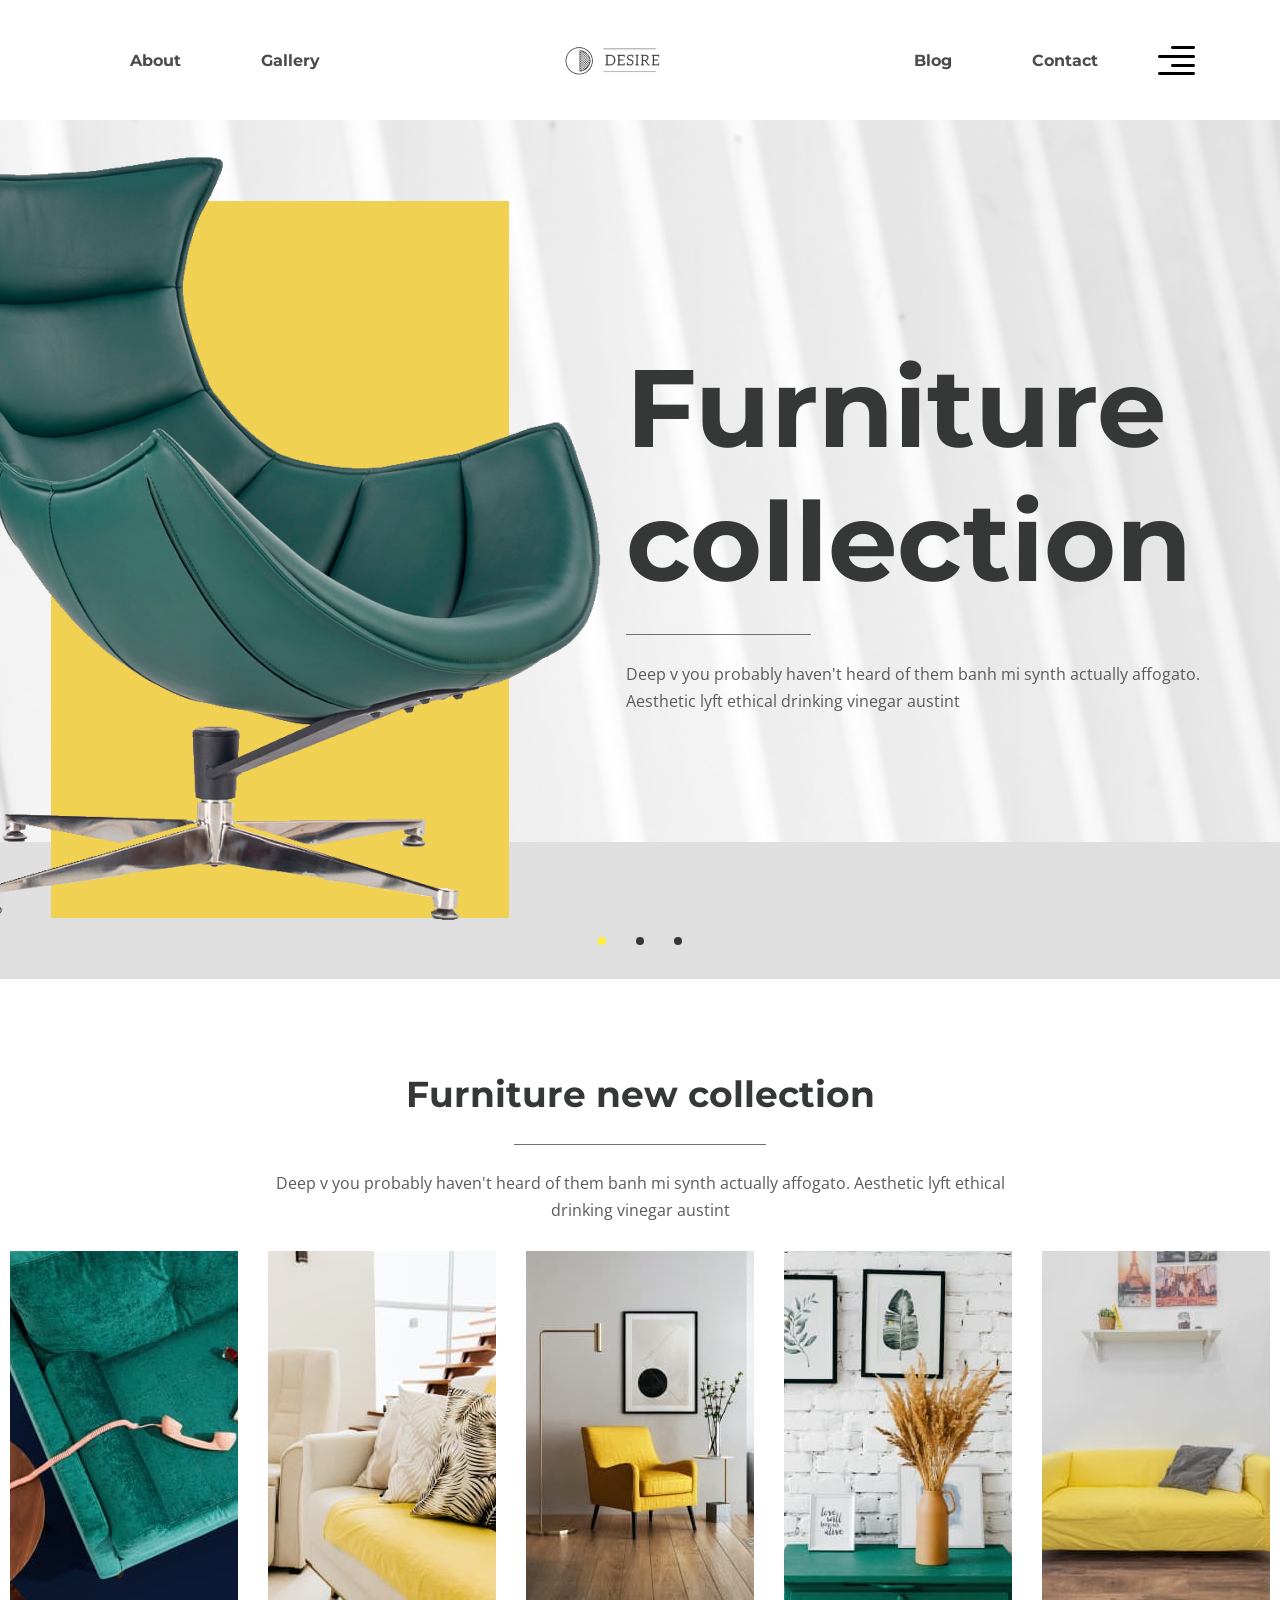
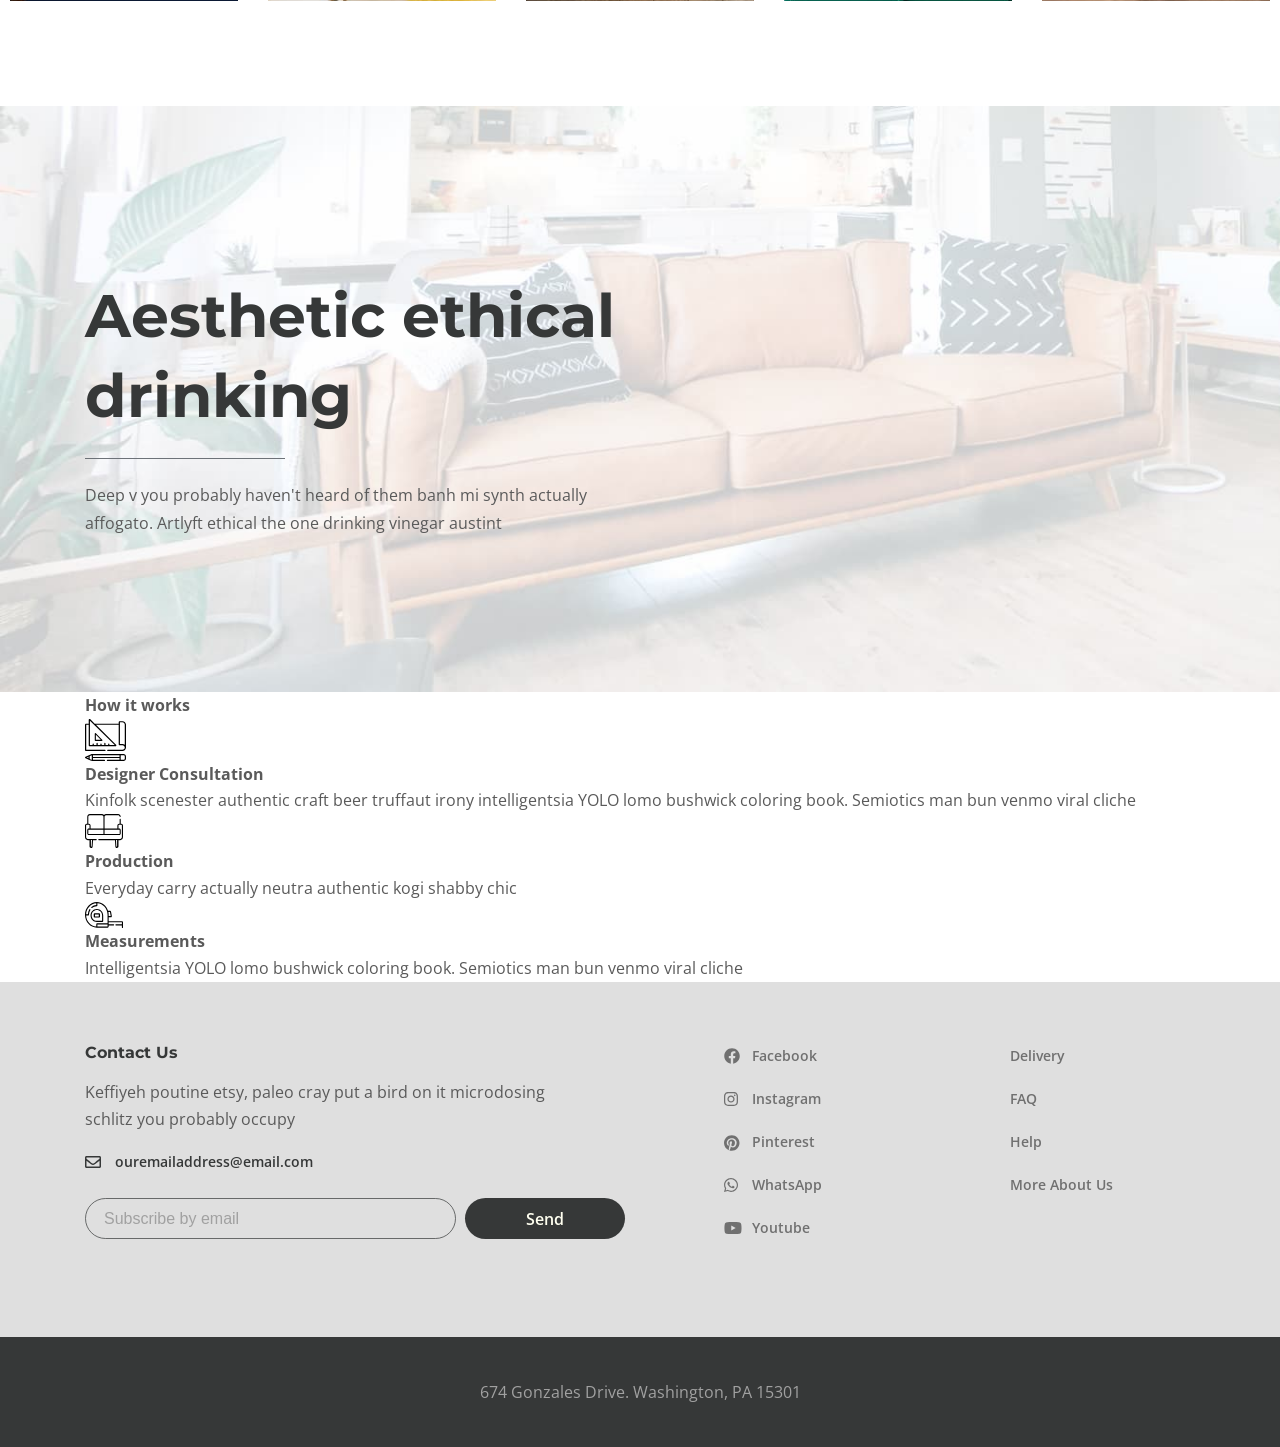
<file: app/index.html>
<!DOCTYPE html>
<html lang="en">

  <head>
    <meta charset="UTF-8">
    <meta name="viewport" content="width=device-width, initial-scale=1.0">
    <title>Document</title>

    <link
      href="https://fonts.googleapis.com/css2?family=Montserrat:wght@700&family=Open+Sans:wght@400;600&display=swap"
      rel="stylesheet">
    <link rel="stylesheet" href="css/style.min.css">
  </head>

  <body>
    <div class="wrapper">
      <header class="header">
        <div class="container">
          <div class="header__inner">
            <nav class="menu">
              <ul class="menu__list">
                <li class="menu__list-item">
                  <a class="menu__list-link" href="#">About</a>
                </li>
                <li class="menu__list-item">
                  <a class="menu__list-link" href="#">Gallery</a>
                </li>
              </ul>
            </nav>
            <a class="logo" href="#">
              <img src="images/logo.png" alt="logo">
            </a>
            <nav class="menu">
              <ul class="menu__list">
                <li class="menu__list-item">
                  <a class="menu__list-link" href="#">Blog</a>
                </li>
                <li class="menu__list-item">
                  <a class="menu__list-link" href="#">Contact</a>
                </li>
              </ul>
            </nav>
            <button class="header__btn"><img src="images/icon_menu.svg"
                alt="open menu"></button>
            <div class="rightside-menu  rightside-menu--hide">
              <button class="rightside-menu__close">
                <img src="images/close.svg" alt="close">
              </button>
              <div class="rightside-menu__content">
                <a class="rightside-menu__logo" href="#">
                  <img class="logo-big" src="images/logobig.png" alt="logo">
                </a>
                <h3 class="rightside-menu__title">Furniture for life</h3>
                <p class="rightside-menu__text">
                  Sustainable hot chicken skateboard, dreamcatcher meggings
                  actually squid.
                  Slow-carb everyday carry +1 art party microdosing, put a bird
                  on it brooklyn
                </p>
                <img class="rightside-menu__img"
                  src="images/content/sideimg.jpg" alt="images">
              </div>
            </div>
          </div>
        </div>
      </header>
      <main class="main">
        <section class="top">
          <div class="top__inner">
            <div class="top__slider">
              <div class="top__slider-item">
                <img class="top__slider-img" src="./images/content/slider.png"
                  width="703" height="815" alt="images">
                <div class="top__slider-info">
                  <h1 class="top__slider-title">Furniture collection</h1>
                  <p class="top__slider-text">
                    Deep v you probably haven't heard of them banh mi synth
                    actually
                    affogato. Aesthetic lyft ethical drinking vinegar austint
                  </p>
                </div>
              </div>
              <div class="top__slider-item">
                <img class="top__slider-img" src="./images/content/slider.png"
                  max-width="703" max-height="815" alt="images">
                <div class="top__slider-info">
                  <h1 class="top__slider-title">Furniture collection</h1>
                  <p class="top__slider-text">
                    Deep v you probably haven't heard of them banh mi synth
                    actually
                    affogato. Aesthetic lyft ethical drinking vinegar austint
                  </p>
                </div>
              </div>
              <div class="top__slider-item">
                <img class="top__slider-img" src="./images/content/slider.png"
                  width="703" height="815" alt="images">
                <div class="top__slider-info">
                  <h1 class="top__slider-title">Furniture collection</h1>
                  <p class="top__slider-text">
                    Deep v you probably haven't heard of them banh mi synth
                    actually
                    affogato. Aesthetic lyft ethical drinking vinegar austint
                  </p>
                </div>
              </div>
            </div>
          </div>
        </section>

        <section class="new-collection">
          <div class="container-fluid">
            <h3 class="new-collection__title">Furniture new collection</h3>
            <p class="new-collection__text">
              Deep v you probably haven't heard of them banh mi synth actually affogato. 
              Aesthetic lyft ethical drinking vinegar austint
            </p>
            <div class="collection">
              <!-- 1 -->
              <a class="collection__item" href="javascript:void(0)">
                <img class="collection__img" src="./images/content/collection-1.jpg" alt="">
                <div class="collection__info">
                  <h4 class="collection__info-title">Truffaut literally trust</h4>
                  <p class="collection__info-text">Living room furntiture | Chair</p>
                </div>
              </a>
              <!-- 2 -->
              <a class="collection__item" href="javascript:void(0)">
                <img class="collection__img" src="./images/content/collection-2.jpg" alt="">
                <div class="collection__info">
                  <h4 class="collection__info-title">Truffaut literally trust</h4>
                  <p class="collection__info-text">Living room furntiture | Chair</p>
                </div>
              </a>
              <!-- 3 -->
              <a class="collection__item" href="javascript:void(0)">
                <img class="collection__img" src="./images/content/collection-3.jpg" alt="">
                <div class="collection__info">
                  <h4 class="collection__info-title">Truffaut literally trust</h4>
                  <p class="collection__info-text">Living room furntiture | Chair</p>
                </div>
              </a>
              <!-- 4 -->
              <a class="collection__item" href="javascript:void(0)">
                <img class="collection__img" src="./images/content/collection-4.jpg" alt="">
                <div class="collection__info">
                  <h4 class="collection__info-title">Truffaut literally trust</h4>
                  <p class="collection__info-text">Living room furntiture | Chair</p>
                </div>
              </a>
              <!-- 5 -->
              <a class="collection__item" href="javascript:void(0)">
                <img class="collection__img" src="./images/content/collection-5.jpg" alt="">
                <div class="collection__info">
                  <h4 class="collection__info-title">Truffaut literally trust</h4>
                  <p class="collection__info-text">Living room furntiture | Chair</p>
                </div>
              </a>

            </div>
          </div>
        </section>

        <section class="decor">
          <div class="container">
            <h2 class="decor__title">Aesthetic ethical drinking</h2>
            <p class="decor__text">
              Deep v you probably haven't heard of them banh mi synth actually affogato. 
              Artlyft ethical the one drinking vinegar austint
            </p>
          </div>
        </section>

        <section class="work-process">
          <div class="container">
            <h3 class="work-process__title">How it works</h3>
            <div class="work-process__inner">
              <div class="work-process__top-box">
                <div class="work-process__item">
                  <img class="work-process__item-img" src="./images/graphic-tool.svg" alt="icon">
                  <h4 class="work-process__item-title">Designer Consultation</h4>
                  <p class="work-process__item-text">
                    Kinfolk scenester authentic craft beer truffaut irony intelligentsia YOLO 
                    lomo bushwick coloring book. Semiotics man bun venmo viral cliche
                  </p>
                </div>
                <div class="work-process__item">
                  <img class="work-process__item-img" src="./images/sofa.svg" alt="icon">
                  <h4 class="work-process__item-title">Production</h4>
                  <p class="work-process__item-text">
                    Everyday carry actually neutra authentic kogi shabby chic
                  </p>
                </div>
              </div>
                        
              <div class="work-process__item">
                <img class="work-process__item-img" src="./images/measuring-tape.svg" alt="icon">
                <h4 class="work-process__item-title">Measurements</h4>
                <p class="work-process__item-text">
                  Intelligentsia YOLO lomo bushwick coloring book. Semiotics man bun venmo viral cliche
                </p>
              </div>
            </div>
          </div>
        </section>

      </main>
      <footer class="footer">
        <div class="footer__content">
          <div class="container">
            <div class="footer__inner">
              <div class="footer__info">
                <h4 class="footer__info-title">Contact Us</h4>
                <p class="footer__info-text">
                  Keffiyeh poutine etsy, paleo cray put a bird
                  on it microdosing schlitz you probably occupy
                </p>
                <a class="footer__info-email"
                  href="mailto:ouremailaddress@email.com">
                  ouremailaddress@email.com
                </a>
                <form class="footer__form">
                  <input class="footer__form-input"
                    placeholder="Subscribe by email" type="email">
                  <button class="footer__form-btn" type="submit">Send</button>
                </form>
              </div>
              <ul class="footer__social">
                <li class="footer__social-item">
                  <a class="footer__social-link footer__social-link--facebook"
                    href="#">Facebook</a></li>
                <li class="footer__social-item">
                  <a class="footer__social-link footer__social-link--instagram"
                    href="#">Instagram</a></li>
                <li class="footer__social-item">
                  <a class="footer__social-link footer__social-link--pinterest"
                    href="#">Pinterest</a></li>
                <li class="footer__social-item">
                  <a class="footer__social-link footer__social-link--whatsapp"
                    href="#">WhatsApp</a></li>
                <li class="footer__social-item">
                  <a class="footer__social-link footer__social-link--youtube"
                    href="#">Youtube</a></li>
              </ul>
              <nav class="footer__menu">
                <ul class="footer__menu-list">
                  <li class="footer__menu-item">
                    <a class="footer__menu-link" href="#">Delivery</a>
                  </li>
                  <li class="footer__menu-item">
                    <a class="footer__menu-link" href="#">FAQ</a>
                  </li>
                  <li class="footer__menu-item">
                    <a class="footer__menu-link" href="#">Help</a>
                  </li>
                  <li class="footer__menu-item">
                    <a class="footer__menu-link" href="#">More About Us</a>
                  </li>
                </ul>
              </nav>
            </div>
          </div>
        </div>
        <div class="footer__copy">
          <div class="container">
            <p>674 Gonzales Drive. Washington, PA 15301</p>
          </div>
        </div>
      </footer>
    </div>

    <script src="js/main.min.js"></script>
  </body>

</html>
</file>
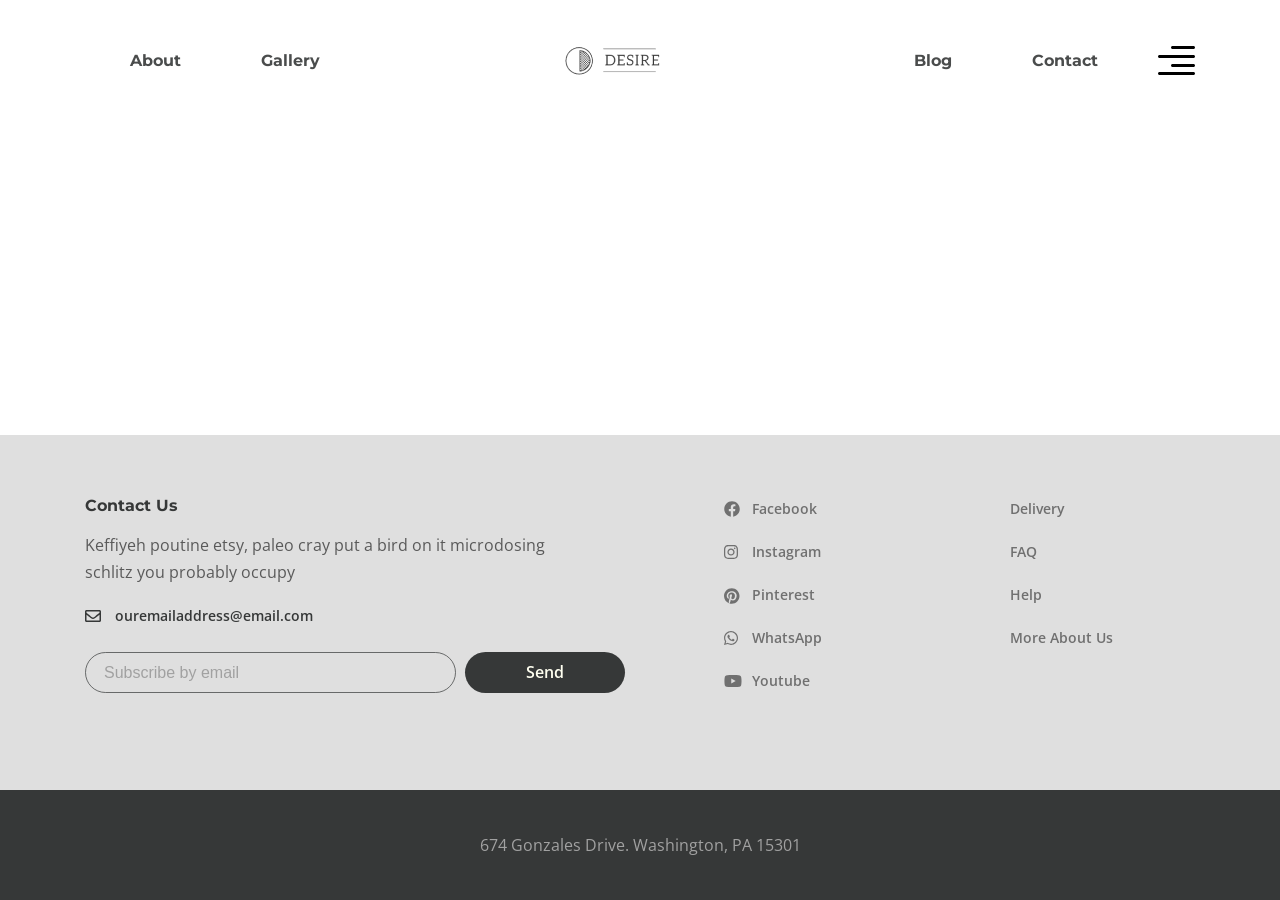
<file: app/about.html>
<!DOCTYPE html>
<html lang="en">

  <head>
    <meta charset="UTF-8">
    <meta name="viewport" content="width=device-width, initial-scale=1.0">
    <title>Document</title>

    <link href="https://fonts.googleapis.com/css2?family=Montserrat:wght@700&family=Open+Sans:wght@400;600&display=swap" 
      rel="stylesheet">
    <link rel="stylesheet" href="css/style.min.css">
  </head>

  <body>
    <div class="wrapper">
      <header class="header">
        <div class="container">
          <div class="header__inner">
            <nav class="menu">
              <ul class="menu__list">
                <li class="menu__list-item">
                  <a class="menu__list-link" href="#">About</a>
                </li>
                <li class="menu__list-item">
                  <a class="menu__list-link" href="#">Gallery</a>
                </li>
              </ul>
            </nav>
            <a class="logo" href="#">
              <img src="images/logo.png" alt="logo">
            </a>
            <nav class="menu">
              <ul class="menu__list">
                <li class="menu__list-item">
                  <a class="menu__list-link" href="#">Blog</a>
                </li>
                <li class="menu__list-item">
                  <a class="menu__list-link" href="#">Contact</a>
                </li>
              </ul>
            </nav>
            <button class="header__btn"><img src="images/icon_menu.svg" alt="open menu"></button>
            <div class="rightside-menu  rightside-menu--hide">
              <button class="rightside-menu__close">
                <img src="images/close.svg" alt="close">
              </button>
              <div class="rightside-menu__content">
                <a class="rightside-menu__logo" href="#">
                  <img class="logo-big" src="images/logobig.png" alt="logo">
                </a>
                <h3 class="rightside-menu__title">Furniture for life</h3>
                <p class="rightside-menu__text">
                  Sustainable hot chicken skateboard, dreamcatcher meggings actually squid. 
                  Slow-carb everyday carry +1 art party microdosing, put a bird on it brooklyn
                </p>
                <img class="rightside-menu__img" src="images/sideimg.jpg" alt="images">
              </div>
            </div>
          </div>
        </div>
      </header>
      <main class="main"></main>
      <footer class="footer">
        <div class="footer__content">
          <div class="container">
            <div class="footer__inner">
              <div class="footer__info">
                <h4 class="footer__info-title">Contact Us</h4>
                <p class="footer__info-text">
                  Keffiyeh poutine etsy, paleo cray put a bird
                  on it microdosing schlitz you probably occupy
                </p>
                <a class="footer__info-email"
                  href="mailto:ouremailaddress@email.com">
                  ouremailaddress@email.com
                </a>
                <form class="footer__form">
                  <input class="footer__form-input"
                    placeholder="Subscribe by email" type="email">
                  <button class="footer__form-btn" type="submit">Send</button>
                </form>
              </div>
              <ul class="footer__social">
                <li class="footer__social-item">
                  <a class="footer__social-link footer__social-link--facebook" href="#">Facebook</a></li>
                <li class="footer__social-item">
                  <a class="footer__social-link footer__social-link--instagram" href="#">Instagram</a></li>
                <li class="footer__social-item">
                  <a class="footer__social-link footer__social-link--pinterest" href="#">Pinterest</a></li>
                <li class="footer__social-item">
                  <a class="footer__social-link footer__social-link--whatsapp" href="#">WhatsApp</a></li>
                <li class="footer__social-item">
                  <a class="footer__social-link footer__social-link--youtube" href="#">Youtube</a></li>
              </ul>
              <nav class="footer__menu">
                <ul class="footer__menu-list">
                  <li class="footer__menu-item">
                    <a class="footer__menu-link" href="#">Delivery</a>
                  </li>
                  <li class="footer__menu-item">
                    <a class="footer__menu-link" href="#">FAQ</a>
                  </li>
                  <li class="footer__menu-item">
                    <a class="footer__menu-link" href="#">Help</a>
                  </li>
                  <li class="footer__menu-item">
                    <a class="footer__menu-link" href="#">More About Us</a>
                  </li>
                </ul>
              </nav>
            </div>
          </div>
        </div>
        <div class="footer__copy">
          <div class="container">
            <p>674 Gonzales Drive. Washington, PA 15301</p>
          </div>
        </div>
      </footer>
    </div>

    <script src="js/main.min.js"></script>
  </body>

</html>
</file>
<file: app/css/style.min.css>
.decor__title,.collection__info-title,.new-collection__title,.top__slider-title,.rightside-menu__title,.footer__info-title,.menu__list-link{font-family:"Montserrat",sans-serif;font-weight:700}html{-webkit-box-sizing:border-box;box-sizing:border-box}*,*::after,*::before{-webkit-box-sizing:inherit;box-sizing:inherit}ul[class],ol[class]{padding:0}body,h1,h2,h3,h4,h5,h6,p,ul,ol,li,figure,figcaption,blockquote,dl,dd{margin:0;font-size:inherit}ul[class]{list-style:none}img{max-width:100%;display:block}input,button,textarea,select{font:inherit}button{background-color:rgba(0,0,0,0);border:none;padding:0;cursor:pointer}a{text-decoration:none}.slick-slider{position:relative;display:block;-webkit-box-sizing:border-box;box-sizing:border-box;-webkit-touch-callout:none;-webkit-user-select:none;-moz-user-select:none;-ms-user-select:none;user-select:none;-ms-touch-action:pan-y;touch-action:pan-y;-webkit-tap-highlight-color:rgba(0,0,0,0)}.slick-list{position:relative;overflow:hidden;display:block;margin:0;padding:0}.slick-list:focus{outline:none}.slick-list.dragging{cursor:pointer;cursor:hand}.slick-slider .slick-track,.slick-slider .slick-list{-webkit-transform:translate3d(0, 0, 0);-ms-transform:translate3d(0, 0, 0);transform:translate3d(0, 0, 0)}.slick-track{position:relative;left:0;top:0;display:block;margin-left:auto;margin-right:auto}.slick-track:before,.slick-track:after{content:"";display:table}.slick-track:after{clear:both}.slick-loading .slick-track{visibility:hidden}.slick-slide{float:left;height:100%;min-height:1px;display:none}[dir=rtl] .slick-slide{float:right}.slick-slide img{display:block}.slick-slide.slick-loading img{display:none}.slick-slide.dragging img{pointer-events:none}.slick-initialized .slick-slide{display:block}.slick-loading .slick-slide{visibility:hidden}.slick-vertical .slick-slide{display:block;height:auto;border:1px solid rgba(0,0,0,0)}.slick-arrow.slick-hidden{display:none}html,body{height:100%}body{font-size:16px;line-height:1.68;font-weight:400;font-family:"Open Sans",sans-serif;color:#5a5a5a;overflow-x:hidden;min-width:320px}.wrapper{display:-webkit-box;display:-ms-flexbox;display:flex;-webkit-box-orient:vertical;-webkit-box-direction:normal;-ms-flex-direction:column;flex-direction:column;min-height:100%}.main{-webkit-box-flex:1;-ms-flex:1 0 auto;flex:1 0 auto}.footer{-webkit-box-flex:0;-ms-flex:0 0 auto;flex:0 0 auto}.container{max-width:1140px;margin:0 auto;padding:0 15px}.container-fluid{max-width:1920px;margin:0 auto;padding:0 10px}.slick-dots{display:-webkit-box;display:-ms-flexbox;display:flex;-webkit-box-pack:center;-ms-flex-pack:center;justify-content:center}.slick-dots li{padding:0 15px;line-height:0}.slick-dots button{background-color:#363838;border:none;width:8px;height:8px;border-radius:50%;padding:0;font-size:0}.slick-dots li.slick-active button{background-color:#ffef35}.header__inner{display:-webkit-box;display:-ms-flexbox;display:flex;-webkit-box-pack:justify;-ms-flex-pack:justify;justify-content:space-between;-webkit-box-align:center;-ms-flex-align:center;align-items:center;height:120px;padding:45px 0}.logo{margin:0 auto}.header__btn{margin-left:25px}.menu{display:-webkit-box;display:-ms-flexbox;display:flex}.menu__list{padding-right:15px;display:-webkit-box;display:-ms-flexbox;display:flex;-webkit-box-pack:end;-ms-flex-pack:end;justify-content:end;-webkit-box-align:center;-ms-flex-align:center;align-items:center}.menu__list-item{padding-right:35px;padding-left:45px}.menu__list-link{color:rgba(54,56,56,.9);line-height:1.34}.footer__content{background-color:#dfdfdf;padding:60px 0 80px}.footer__inner{display:-webkit-box;display:-ms-flexbox;display:flex}.footer__info{width:540px}.footer__info-title{color:#363838;line-height:1.43;margin-bottom:14px}.footer__info-text{max-width:476px;margin-bottom:16px}.footer__info-email{font-size:14px;font-weight:600;line-height:2;color:#363838;display:inline-block;margin-bottom:22px;padding-left:30px;position:relative}.footer__info-email::before{content:"";background-image:url(../images/envelope.svg);position:absolute;left:0;top:8px;width:16px;height:12px}.footer__form{display:-webkit-box;display:-ms-flexbox;display:flex}.footer__form-input{padding:6px 10px 6px 18px;background-color:rgba(0,0,0,0);border:1px solid rgba(54,56,56,.7);border-radius:21px;width:100%;margin-right:9px}.footer__form-input::-webkit-input-placeholder{font-family:"Open-Sans",sans-serif;font-weight:400;font-size:16px;line-height:1.68;color:#a1a1a1}.footer__form-input::-moz-placeholder{font-family:"Open-Sans",sans-serif;font-weight:400;font-size:16px;line-height:1.68;color:#a1a1a1}.footer__form-input:-ms-input-placeholder{font-family:"Open-Sans",sans-serif;font-weight:400;font-size:16px;line-height:1.68;color:#a1a1a1}.footer__form-input::-ms-input-placeholder{font-family:"Open-Sans",sans-serif;font-weight:400;font-size:16px;line-height:1.68;color:#a1a1a1}.footer__form-input::placeholder{font-family:"Open-Sans",sans-serif;font-weight:400;font-size:16px;line-height:1.68;color:#a1a1a1}.footer__form-btn{background-color:#363838;min-width:160px;padding:6px 12px;border:none;border-radius:21px;color:ivory;font-weight:600;line-height:1.75}.footer__social{width:125px;margin-right:auto;margin-left:99px}.footer__social-link{padding-left:28px;position:relative}.footer__social-link::before{content:"";position:absolute;left:0;top:3px}.footer__social-link--facebook::before{background-image:url(../images/facebook.svg);width:16px;height:16px;top:2px}.footer__social-link--instagram::before{background-image:url(../images/instagram.svg);width:14px;height:15px}.footer__social-link--pinterest::before{background-image:url(../images/pinterest.svg);width:16px;height:16px}.footer__social-link--whatsapp::before{background-image:url(../images/whatsapp.svg);width:14px;height:14px}.footer__social-link--youtube::before{background-image:url(../images/youtube.svg);width:18px;height:12px;top:4px}.footer__social-item,.footer__menu-item{margin-bottom:15px;font-size:14px;font-weight:600;line-height:2}.footer__social-link,.footer__menu-link{color:#707070}.footer__menu{width:125px;margin-right:60px}.footer__copy{background-color:#363838;text-align:center;color:#a1a1a1;line-height:1.75;padding:41px 0}.rightside-menu{position:absolute;right:0;top:0;bottom:0;max-width:694px;width:100%;background-color:#fff;-webkit-box-shadow:-1px -5px 7px 0px #bbb;box-shadow:-1px -5px 7px 0px #bbb;padding-top:40px;z-index:1;-webkit-transition:all .8s;transition:all .8s}.rightside-menu.rightside-menu--hide{-webkit-transform:translateX(200%);-ms-transform:translateX(200%);transform:translateX(200%)}.rightside-menu__close{background-color:rgba(0,0,0,0);border:none;padding:0;margin-left:50px;margin-bottom:60px}.rightside-menu__content{text-align:center;max-width:485px;margin:0 auto}.rightside-menu__logo{display:inline-block;margin-bottom:40px}.rightside-menu__title{font-size:36px;line-height:1.41;color:#363838;position:relative;margin-bottom:17px;padding-bottom:10px}.rightside-menu__title::after{content:"";position:absolute;bottom:0;max-width:252px;margin:0 auto;left:0;right:0;background-color:#6d7278;height:1px}.rightside-menu__text{margin-bottom:75px}.rightside-menu__img{max-width:485px}.top__inner{padding-bottom:137px;background-color:#dfdfdf}.top__slider{background-image:url(../images/bg-top.jpg);height:722px;width:100%}.top__slider-item{display:-webkit-box !important;display:-ms-flexbox !important;display:flex !important;-webkit-box-pack:center;-ms-flex-pack:center;justify-content:center;-webkit-box-align:center;-ms-flex-align:center;align-items:center}.top__slider-img{margin-left:-9%;-o-object-fit:cover;object-fit:cover}.top__slider-info{max-width:635px;margin-left:19px}.top__slider-title{color:#363838;font-size:110px;line-height:normal;padding-bottom:26px;margin-bottom:26px;position:relative}.top__slider-title::after{content:"";position:absolute;bottom:0;left:0;width:185px;background-color:#6d7278;height:1px}.top__slider-text{max-width:585px}.new-collection{padding:90px 0 105px;text-align:center}.new-collection__title{position:relative;color:#363838;font-size:36px;line-height:1.42;padding-bottom:25px;margin-bottom:25px}.new-collection__title::after{content:"";position:absolute;bottom:0;max-width:252px;margin:0 auto;left:0;right:0;background-color:#6d7278;height:1px}.new-collection__text{max-width:730px;margin:0 auto 27px}.collection{display:-ms-grid;display:grid;-ms-grid-columns:(1fr)[5];grid-template-columns:repeat(5, 1fr);grid-gap:30px}.collection__item{position:relative;color:inherit}.collection__item:hover .collection__info{opacity:1}.collection__img{min-height:350px;-o-object-fit:cover;object-fit:cover}.collection__info{position:absolute;top:0;right:0;left:0;bottom:0;background-color:rgba(255,255,255,.7);padding:10px;display:-webkit-box;display:-ms-flexbox;display:flex;-webkit-box-orient:vertical;-webkit-box-direction:normal;-ms-flex-direction:column;flex-direction:column;-webkit-box-align:center;-ms-flex-align:center;align-items:center;-webkit-box-pack:center;-ms-flex-pack:center;justify-content:center;opacity:0;-webkit-transition:all .5s;transition:all .5s}.collection__info-title{position:relative;color:#363838;font-size:20px;line-height:normal;padding-bottom:19px;margin-bottom:19px}.collection__info-title::after{content:"";position:absolute;bottom:0;max-width:90%;margin:0 auto;left:0;right:0;background-color:#6d7278;height:1px}.collection__info-text{color:#707070;font-size:14px;line-height:2;font-weight:600}.decor{padding:170px 0 155px;background-image:url("../images/bg-decor.jpg");background-repeat:no-repeat;background-size:cover}.decor__title{max-width:530px;position:relative;color:#363838;font-size:60px;line-height:1.34;padding-bottom:22px;margin-bottom:22px}.decor__title::after{content:"";position:absolute;bottom:0;max-width:200px;left:0;right:0;background-color:#6d7278;height:1px}.decor__text{max-width:540px;line-height:1.75}
</file>
